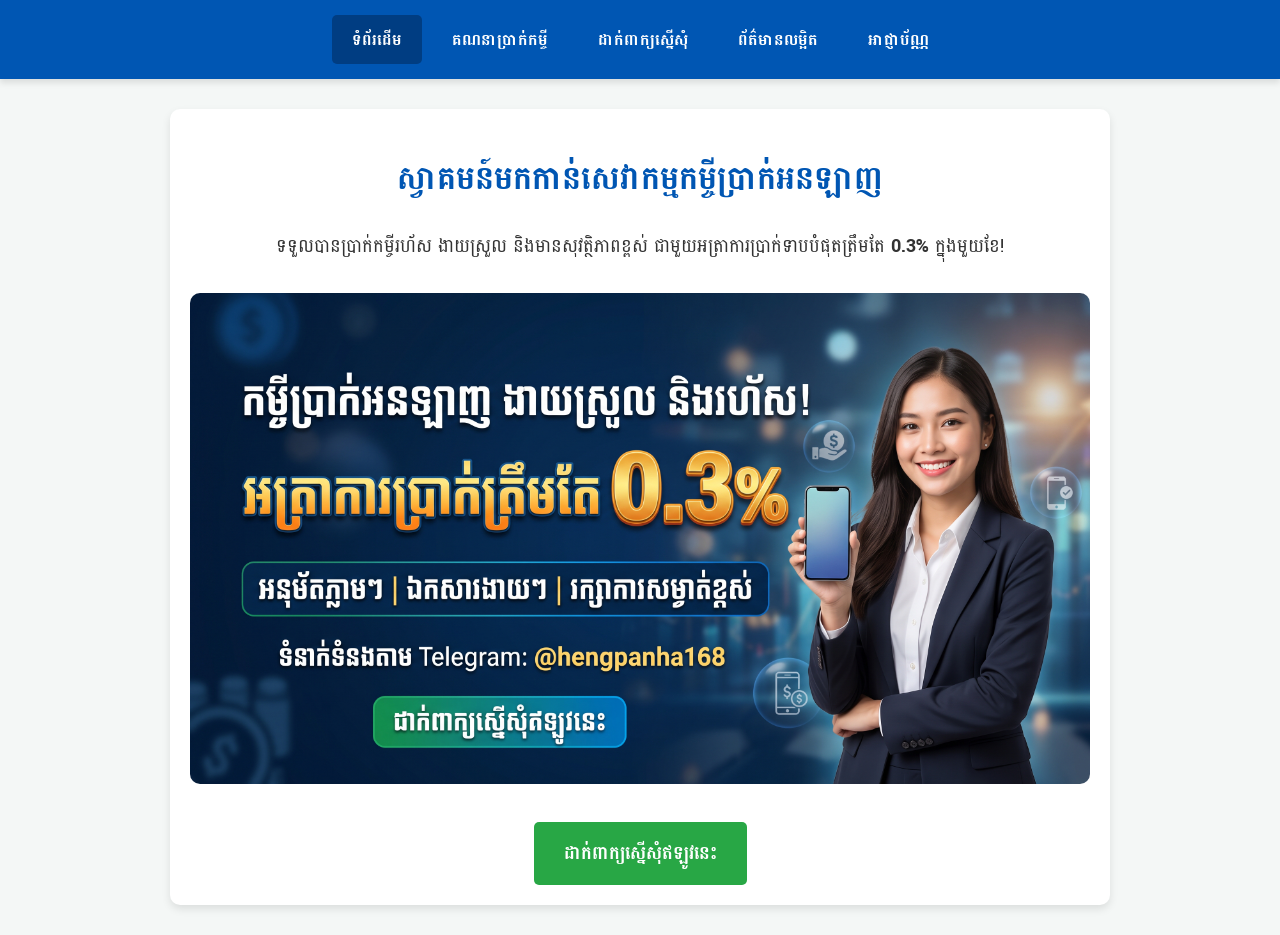
<file: index.html>
<!DOCTYPE html>
<html lang="km">
<head>
    <meta charset="UTF-8">
    <meta name="viewport" content="width=device-width, initial-scale=1.0">
    <title>ប្រព័ន្ធកម្ចីប្រាក់អនឡាញ</title>
    <link rel="stylesheet" href="style.css">
</head>
<body>

    <nav>
    <a href="./" class="active">ទំព័រដើម</a>
    <a href="calculator/">គណនាប្រាក់កម្ចី</a>
    <a href="apply/">ដាក់ពាក្យស្នើសុំ</a>
    <a href="details/">ព័ត៌មានលម្អិត</a>
    <a href="licenses/">អាជ្ញាប័ណ្ណ</a>
</nav>

 <div class="container">
        
       
    <div id="home" class="page active">
        <h1>ស្វាគមន៍មកកាន់សេវាកម្មកម្ចីប្រាក់អនឡាញ</h1>
        <p style="text-align: center; font-size: 18px;">ទទួលបានប្រាក់កម្ចីរហ័ស ងាយស្រួល និងមានសុវត្ថិភាពខ្ពស់ ជាមួយអត្រាការប្រាក់ទាបបំផុតត្រឹមតែ <strong>0.3%</strong> ក្នុងមួយខែ!</p>
    <div style="text-align: center; margin-top: 30px;">
    <img src="./img/Gemini_Generated_Image_i2nzvwi2nzvwi2nz.jpg" alt="Banner" style="width: 100%; border-radius: 10px;">
    <br><br>
    <a href="apply/"><button style="width: auto; padding: 15px 30px; font-size: 18px;">ដាក់ពាក្យស្នើសុំឥឡូវនេះ</button></a>
</div>

</body>
</html>
</file>
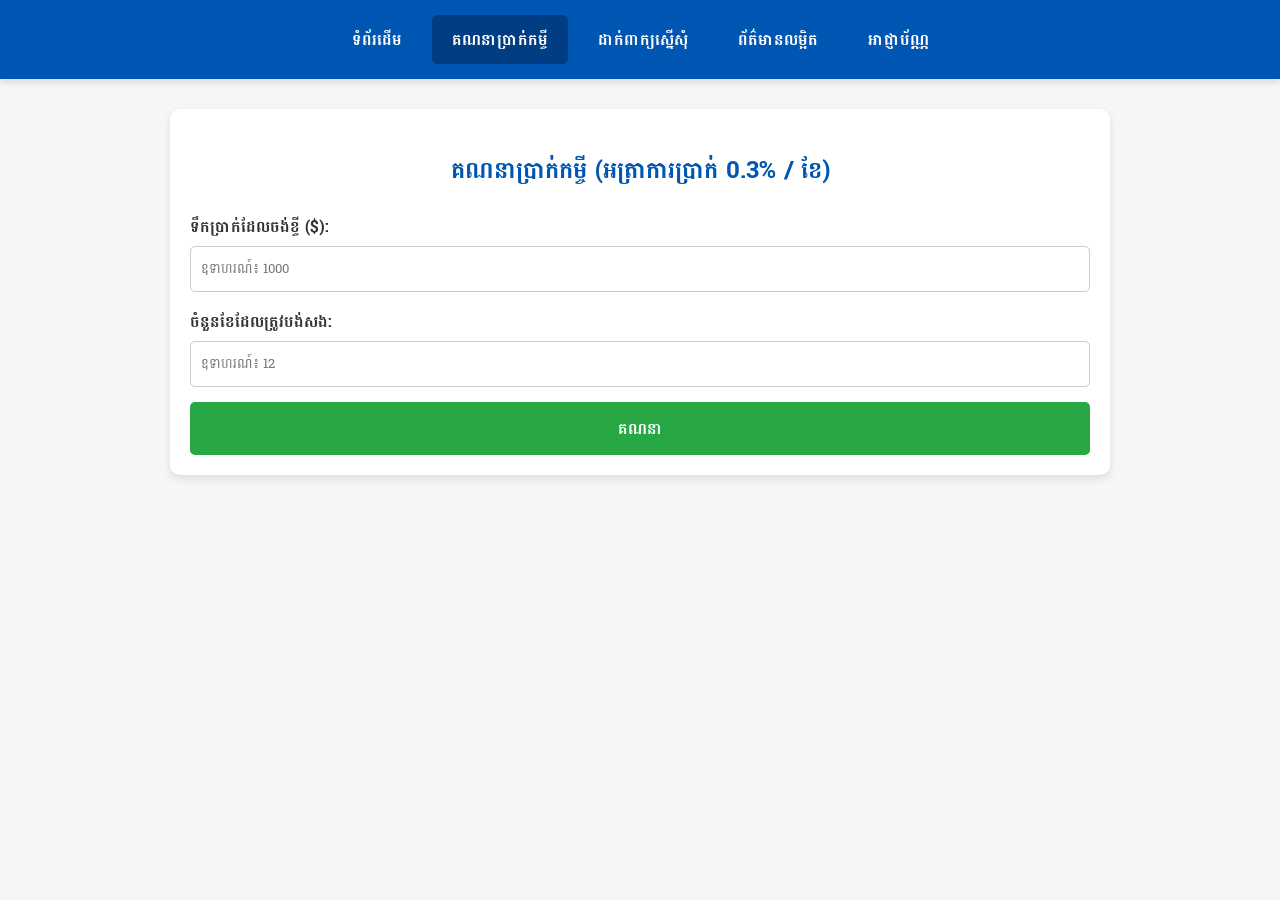
<file: calculator/index.html>
<!DOCTYPE html>
<html lang="en">
<head>
    <meta charset="UTF-8">
    <meta name="viewport" content="width=device-width, initial-scale=1.0">
    <title>Document</title>
    <link rel="stylesheet" href="../style.css">
</head>
<body>
    <nav>
        <a href="../" >ទំព័រដើម</a>
        <a href="../calculator/" class="active">គណនាប្រាក់កម្ចី</a>
        <a href="../apply/">ដាក់ពាក្យស្នើសុំ</a>
        <a href="../details/">ព័ត៌មានលម្អិត</a>
        <a href="../licenses/">អាជ្ញាប័ណ្ណ</a>
    </nav>
    <div class="container">
        <div id="calculator" class="page">
                <h2>គណនាប្រាក់កម្ចី (អត្រាការប្រាក់ 0.3% / ខែ)</h2>
                <div class="form-group">
                    <label>ទឹកប្រាក់ដែលចង់ខ្ចី ($):</label>
                    <input type="number" id="calc-amount" placeholder="ឧទាហរណ៍៖ 1000">
                </div>
                <div class="form-group">
                    <label>ចំនួនខែដែលត្រូវបង់សង:</label>
                    <input type="number" id="calc-months" placeholder="ឧទាហរណ៍៖ 12">
                </div>
                <button onclick="calculateLoan()">គណនា</button>

                <div id="calc-result" class="result-box" style="display: none;">
                    <p>ទឹកប្រាក់ស្នើសុំ៖ <span id="res-amount" class="highlight">0$</span></p>
                    <p>ការប្រាក់សរុប (0.3% x ចំនួនខែ)៖ <span id="res-interest" class="highlight">0$</span></p>
                    <hr>
                    <p>ប្រាក់សរុបដែលត្រូវបង់សងត្រឡប់មកវិញ៖ <strong id="res-total" class="highlight" style="font-size: 22px;">0$</strong></p>
                </div>
            </div>
        </div>    
    <script>
        function calculateLoan() {
            let amountInput = document.getElementById('calc-amount').value;
            let monthsInput = document.getElementById('calc-months').value;

            let amount = parseFloat(amountInput);
            let months = parseInt(monthsInput);

            if (isNaN(amount) || amount <= 0 || isNaN(months) || months <= 0) {
                alert("សូមបញ្ចូលចំនួនទឹកប្រាក់ និងចំនួនខែឲ្យបានត្រឹមត្រូវ!");
                return;
            }

            
            let interestRate = 0.003;
            let totalInterest = amount * interestRate * months;
            let totalPayment = amount + totalInterest;

            
            document.getElementById('res-amount').innerText = amount.toFixed(2) + " $";
            document.getElementById('res-interest').innerText = totalInterest.toFixed(2) + " $";
            document.getElementById('res-total').innerText = totalPayment.toFixed(2) + " $";
            
            document.getElementById('calc-result').style.display = 'block';
        }
    </script>
</body>
</html>
</file>
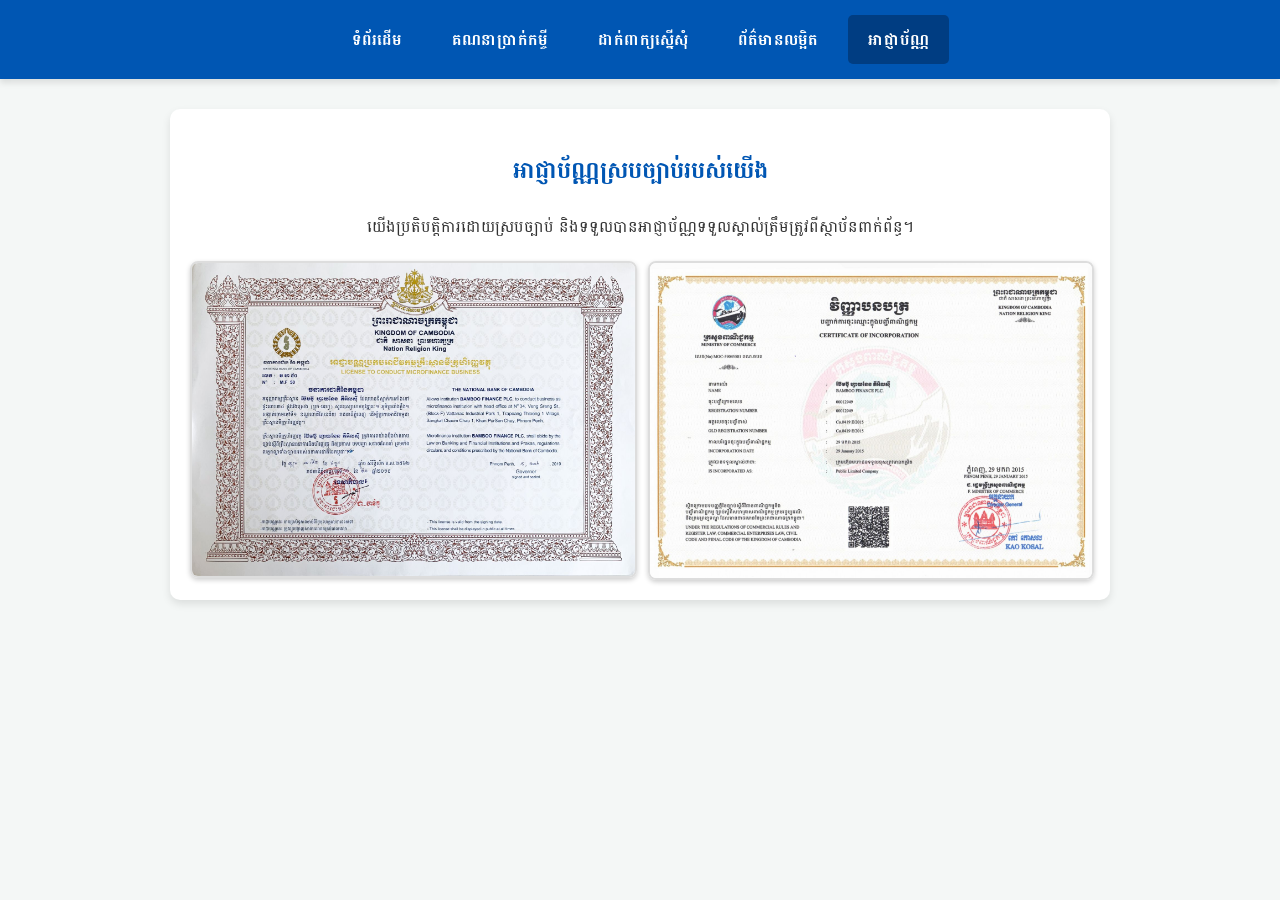
<file: licenses/index.html>
<!DOCTYPE html>
<html lang="en">
<head>
    <meta charset="UTF-8">
    <meta name="viewport" content="width=device-width, initial-scale=1.0">
    <title>Document</title>
    <link rel="stylesheet" href="../style.css">
</head>
<body>
    <nav>
        <a href="../" >ទំព័រដើម</a>
        <a href="../calculator/" >គណនាប្រាក់កម្ចី</a>
        <a href="../apply/">ដាក់ពាក្យស្នើសុំ</a>
        <a href="../details/">ព័ត៌មានលម្អិត</a>
        <a href="../licenses/" class="active" >អាជ្ញាប័ណ្ណ</a>
    </nav>
    <div class="container">  
        <div id="licenses" class="page">
                <h2>អាជ្ញាប័ណ្ណស្របច្បាប់របស់យើង</h2>
                <p style="text-align: center;">យើងប្រតិបត្តិការដោយស្របច្បាប់ និងទទួលបានអាជ្ញាប័ណ្ណទទួលស្គាល់ត្រឹមត្រូវពីស្ថាប័នពាក់ព័ន្ធ។</p>
                <div class="gallery">
                    <!-- ប្រើរូបភាព Placeholder ជាឧទាហរណ៍ -->
                    <img src="../img/1- Bamboo Head Office.jpg" alt="អាជ្ញាប័ណ្ណ 1">
                    <img src="../img/AS(1).jpg" alt="អាជ្ញាប័ណ្ណ 2">
                </div>
        </div>
    </div>

</body>
</html>
</file>
<file: style.css>
@import url('https://fonts.googleapis.com/css2?family=Battambang:wght@400;700&display=swap');
        
body {
    font-family: 'Battambang', Arial, sans-serif;
    margin: 0;
    padding: 0;
    background-color: #f4f7f6;
    color: #333;
}

nav {
    background-color: #0056b3;
    padding: 15px 20px;
    display: flex;
    justify-content: center;
    flex-wrap: wrap;
    gap: 10px;
    box-shadow: 0 4px 6px rgba(0,0,0,0.1);
    position: sticky;
    top: 0;
    z-index: 1000;
}
nav a {
    color: white;
    text-decoration: none;
    padding: 10px 20px;
    border-radius: 5px;
    font-weight: bold;
    cursor: pointer;
    transition: background 0.3s;
}
nav a:hover, nav a.active {
    background-color: #003d82;
}

.container {
    max-width: 900px;
    margin: 30px auto;
    padding: 20px;
    background: white;
    border-radius: 10px;
    box-shadow: 0 4px 8px rgba(0,0,0,0.1);
}

h1, h2 {
    color: #0056b3;
    text-align: center;
}

.form-group {
    margin-bottom: 15px;
}
.form-group label {
    display: block;
    margin-bottom: 5px;
    font-weight: bold;
}
.form-group input, .form-group textarea {
    width: 100%;
    padding: 10px;
    border: 1px solid #ccc;
    border-radius: 5px;
    font-family: 'Battambang', Arial, sans-serif;
    box-sizing: border-box;
}
button {
    background-color: #28a745;
    color: white;
    border: none;
    padding: 12px 20px;
    font-size: 16px;
    border-radius: 5px;
    cursor: pointer;
    width: 100%;
    font-family: 'Battambang', Arial, sans-serif;
    font-weight: bold;
}
button:hover {
    background-color: #218838;
}

.result-box {
    margin-top: 20px;
    padding: 15px;
    background-color: #e9ecef;
    border-left: 5px solid #0056b3;
    border-radius: 5px;
}
.result-box p {
    font-size: 18px;
    margin: 5px 0;
}
.highlight {
    color: #d9534f;
    font-weight: bold;
}

.gallery {
    display: grid;
    grid-template-columns: repeat(auto-fit, minmax(250px, 1fr));
    gap: 15px;
    margin-top: 20px;
}
.gallery img {
    width: 100%;
    height: auto;
    border-radius: 8px;
    box-shadow: 0 2px 5px rgba(0,0,0,0.2);
    border: 2px solid #ddd;
}
</file>
